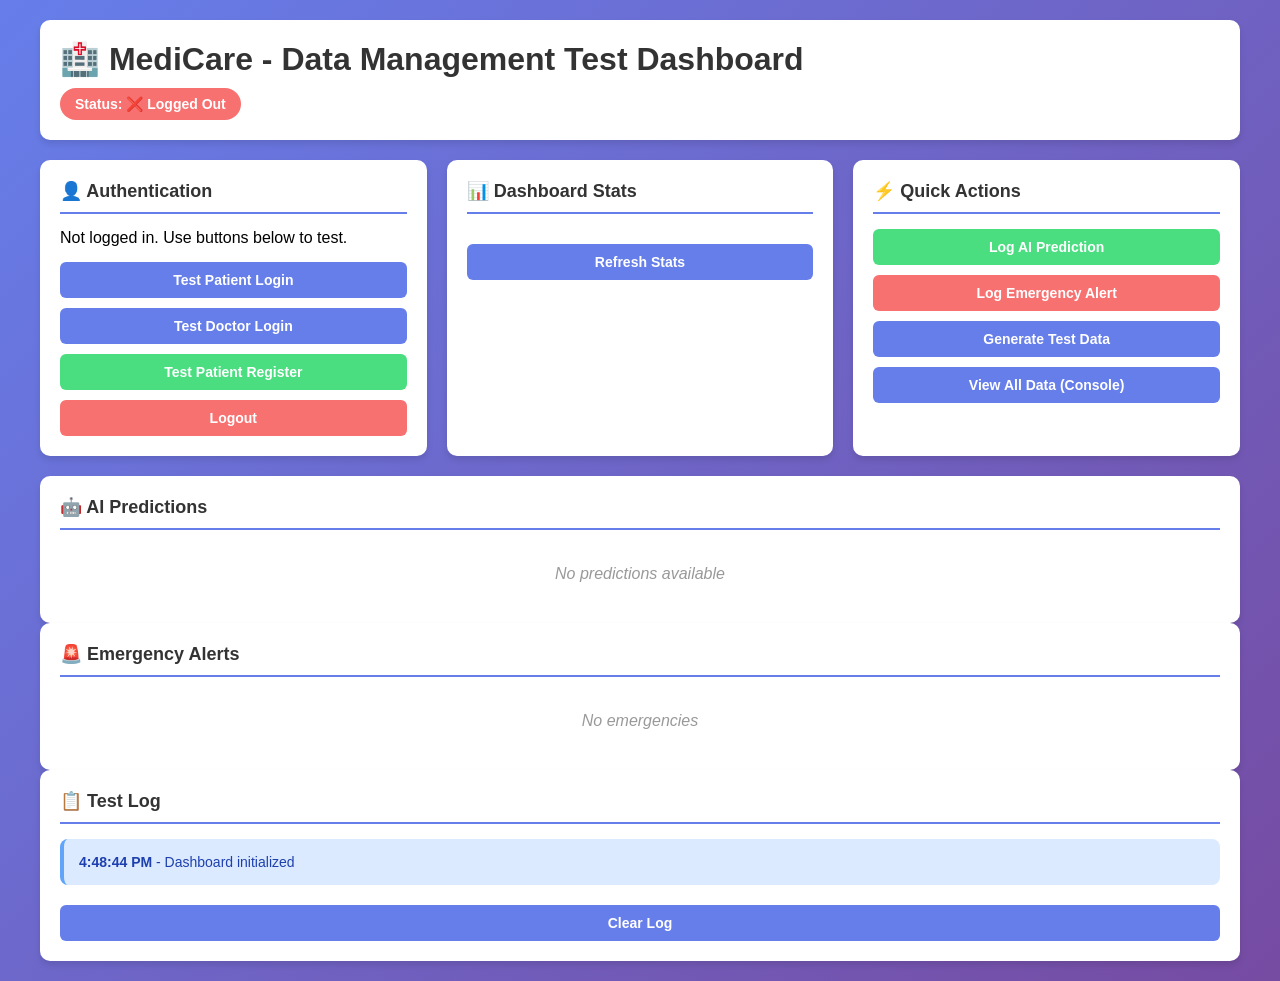
<file: test-dashboard.html>
<!DOCTYPE html>
<html lang="en">
<head>
    <meta charset="UTF-8">
    <meta name="viewport" content="width=device-width, initial-scale=1.0">
    <title>MediCare - Data Test Dashboard</title>
    <style>
        * {
            margin: 0;
            padding: 0;
            box-sizing: border-box;
        }

        body {
            font-family: 'Segoe UI', Tahoma, Geneva, Verdana, sans-serif;
            background: linear-gradient(135deg, #667eea 0%, #764ba2 100%);
            min-height: 100vh;
            padding: 20px;
        }

        .container {
            max-width: 1200px;
            margin: 0 auto;
        }

        .header {
            background: white;
            padding: 20px;
            border-radius: 10px;
            margin-bottom: 20px;
            box-shadow: 0 4px 6px rgba(0,0,0,0.1);
        }

        .header h1 {
            color: #333;
            margin-bottom: 10px;
        }

        .auth-status {
            display: flex;
            gap: 15px;
            flex-wrap: wrap;
        }

        .status-badge {
            padding: 8px 15px;
            border-radius: 20px;
            font-size: 14px;
            font-weight: 600;
        }

        .logged-in { background: #4ade80; color: white; }
        .logged-out { background: #f87171; color: white; }
        .role-patient { background: #60a5fa; color: white; }
        .role-doctor { background: #f59e0b; color: white; }

        .grid {
            display: grid;
            grid-template-columns: repeat(auto-fit, minmax(300px, 1fr));
            gap: 20px;
            margin-bottom: 20px;
        }

        .card {
            background: white;
            padding: 20px;
            border-radius: 10px;
            box-shadow: 0 4px 6px rgba(0,0,0,0.1);
        }

        .card h2 {
            color: #333;
            margin-bottom: 15px;
            font-size: 18px;
            border-bottom: 2px solid #667eea;
            padding-bottom: 10px;
        }

        .stats {
            display: grid;
            grid-template-columns: repeat(2, 1fr);
            gap: 10px;
            margin-bottom: 15px;
        }

        .stat {
            background: #f3f4f6;
            padding: 15px;
            border-radius: 8px;
            text-align: center;
        }

        .stat-value {
            font-size: 24px;
            font-weight: bold;
            color: #667eea;
        }

        .stat-label {
            font-size: 12px;
            color: #666;
            margin-top: 5px;
        }

        .button-group {
            display: flex;
            flex-direction: column;
            gap: 10px;
        }

        button {
            padding: 10px 15px;
            border: none;
            border-radius: 6px;
            font-size: 14px;
            font-weight: 600;
            cursor: pointer;
            transition: all 0.3s;
        }

        .btn-primary {
            background: #667eea;
            color: white;
        }

        .btn-primary:hover {
            background: #5568d3;
        }

        .btn-success {
            background: #4ade80;
            color: white;
        }

        .btn-success:hover {
            background: #22c55e;
        }

        .btn-danger {
            background: #f87171;
            color: white;
        }

        .btn-danger:hover {
            background: #ef4444;
        }

        .table {
            width: 100%;
            border-collapse: collapse;
            margin-top: 15px;
        }

        .table th {
            background: #f3f4f6;
            padding: 12px;
            text-align: left;
            font-weight: 600;
            color: #333;
            border-bottom: 2px solid #e5e7eb;
        }

        .table td {
            padding: 12px;
            border-bottom: 1px solid #e5e7eb;
            font-size: 14px;
        }

        .table tr:hover {
            background: #f9fafb;
        }

        .badge {
            display: inline-block;
            padding: 4px 10px;
            border-radius: 12px;
            font-size: 12px;
            font-weight: 600;
        }

        .badge-active { background: #dcfce7; color: #166534; }
        .badge-resolved { background: #e0e7ff; color: #3730a3; }
        .badge-critical { background: #fee2e2; color: #991b1b; }
        .badge-high { background: #fef3c7; color: #92400e; }

        .message {
            padding: 15px;
            border-radius: 8px;
            margin-bottom: 10px;
            font-size: 14px;
        }

        .message-success {
            background: #dcfce7;
            color: #166534;
            border-left: 4px solid #4ade80;
        }

        .message-info {
            background: #dbeafe;
            color: #1e40af;
            border-left: 4px solid #60a5fa;
        }

        .message-warning {
            background: #fef3c7;
            color: #92400e;
            border-left: 4px solid #facc15;
        }

        .empty {
            text-align: center;
            color: #999;
            padding: 20px;
            font-style: italic;
        }
    </style>
</head>
<body>
    <div class="container">
        <!-- Header -->
        <div class="header">
            <h1>🏥 MediCare - Data Management Test Dashboard</h1>
            <div class="auth-status" id="auth-status"></div>
        </div>

        <!-- Main Grid -->
        <div class="grid">
            <!-- Authentication Card -->
            <div class="card">
                <h2>👤 Authentication</h2>
                <div id="auth-info"></div>
                <div class="button-group" style="margin-top: 15px;">
                    <button class="btn-primary" onclick="simulatePatientLogin()">Test Patient Login</button>
                    <button class="btn-primary" onclick="simulateDoctorLogin()">Test Doctor Login</button>
                    <button class="btn-success" onclick="simulatePatientRegister()">Test Patient Register</button>
                    <button class="btn-danger" onclick="Auth.logout()">Logout</button>
                </div>
            </div>

            <!-- Dashboard Stats Card -->
            <div class="card">
                <h2>📊 Dashboard Stats</h2>
                <div class="stats" id="stats-container"></div>
                <button class="btn-primary" onclick="updateStats()" style="width: 100%;">Refresh Stats</button>
            </div>

            <!-- Quick Actions Card -->
            <div class="card">
                <h2>⚡ Quick Actions</h2>
                <div class="button-group">
                    <button class="btn-success" onclick="logSamplePrediction()">Log AI Prediction</button>
                    <button class="btn-danger" onclick="logSampleEmergency()">Log Emergency Alert</button>
                    <button class="btn-primary" onclick="generateSampleData()">Generate Test Data</button>
                    <button class="btn-primary" onclick="viewAllStoredData()">View All Data (Console)</button>
                </div>
            </div>
        </div>

        <!-- AI Predictions Card -->
        <div class="card">
            <h2>🤖 AI Predictions</h2>
            <div id="predictions-container" class="empty">No predictions available</div>
        </div>

        <!-- Emergency Alerts Card -->
        <div class="card">
            <h2>🚨 Emergency Alerts</h2>
            <div id="emergencies-container" class="empty">No emergencies</div>
        </div>

        <!-- Test Messages -->
        <div class="card">
            <h2>📋 Test Log</h2>
            <div id="log-container"></div>
            <button class="btn-primary" onclick="clearLog()" style="width: 100%; margin-top: 10px;">Clear Log</button>
        </div>
    </div>

    <!-- Include Scripts -->
    <script src="Auth.js"></script>
    <script src="LoggingHelper.js"></script>

    <script>
        // Test Log
        let testLog = [];

        function log(message, type = 'info') {
            const timestamp = new Date().toLocaleTimeString();
            testLog.unshift({ message, type, timestamp });
            updateLog();
            console.log(`[${type}] ${message}`);
        }

        function updateLog() {
            const container = document.getElementById('log-container');
            let html = '';
            testLog.slice(0, 10).forEach(entry => {
                html += `<div class="message message-${entry.type}"><strong>${entry.timestamp}</strong> - ${entry.message}</div>`;
            });
            container.innerHTML = html || '<div class="empty">No logs yet</div>';
        }

        function clearLog() {
            testLog = [];
            updateLog();
        }

        // Update Auth Status
        function updateAuthStatus() {
            const statusDiv = document.getElementById('auth-status');
            const isLoggedIn = Auth.isLoggedIn();
            const role = Auth.getRole();
            const user = Auth.getUser();

            let html = '';
            html += `<span class="status-badge ${isLoggedIn ? 'logged-in' : 'logged-out'}">
                Status: ${isLoggedIn ? '✅ Logged In' : '❌ Logged Out'}
            </span>`;

            if (isLoggedIn && role) {
                html += `<span class="status-badge role-${role}">Role: ${role.toUpperCase()}</span>`;
            }

            statusDiv.innerHTML = html;
        }

        function updateAuthInfo() {
            const container = document.getElementById('auth-info');
            const isLoggedIn = Auth.isLoggedIn();
            const user = Auth.getUser();

            let html = '';
            if (isLoggedIn && user) {
                html = `
                    <p><strong>Name:</strong> ${user.name}</p>
                    <p><strong>Role:</strong> ${Auth.getRole()}</p>
                    <p><strong>Mobile:</strong> ${user.mobile || user.contact || 'N/A'}</p>
                `;
            } else {
                html = '<p>Not logged in. Use buttons below to test.</p>';
            }

            container.innerHTML = html;
        }

        function updateStats() {
            if (!Auth.isLoggedIn()) {
                log('Please login first', 'warning');
                return;
            }

            const stats = Auth.getDashboardStats();
            const container = document.getElementById('stats-container');
            let html = '';

            Object.entries(stats).forEach(([key, value]) => {
                const label = key.replace(/([A-Z])/g, ' $1').trim().toUpperCase();
                html += `
                    <div class="stat">
                        <div class="stat-value">${value}</div>
                        <div class="stat-label">${label}</div>
                    </div>
                `;
            });

            container.innerHTML = html || '<div class="empty">No stats available</div>';
            log('Stats updated', 'success');
        }

        function displayPredictions() {
            if (!Auth.isLoggedIn()) return;

            const predictions = Auth.getAIPredictions();
            const container = document.getElementById('predictions-container');

            if (predictions.length === 0) {
                container.innerHTML = '<div class="empty">No predictions yet. Click "Log AI Prediction" to add one.</div>';
                return;
            }

            let html = `
                <table class="table">
                    <tr>
                        <th>Date</th>
                        <th>Disease</th>
                        <th>Severity</th>
                        <th>Confidence</th>
                    </tr>
            `;

            predictions.forEach(pred => {
                const date = new Date(pred.timestamp).toLocaleDateString();
                html += `
                    <tr>
                        <td>${date}</td>
                        <td>${pred.disease}</td>
                        <td>${pred.severity}</td>
                        <td>${(pred.confidence * 100).toFixed(0)}%</td>
                    </tr>
                `;
            });

            html += '</table>';
            container.innerHTML = html;
        }

        function displayEmergencies() {
            const emergencies = Auth.getEmergencyAlerts();
            const container = document.getElementById('emergencies-container');

            if (emergencies.length === 0) {
                container.innerHTML = '<div class="empty">No emergencies. Click "Log Emergency Alert" to add one.</div>';
                return;
            }

            let html = `
                <table class="table">
                    <tr>
                        <th>Date</th>
                        <th>Patient</th>
                        <th>Severity</th>
                        <th>Status</th>
                    </tr>
            `;

            emergencies.forEach(alert => {
                const date = new Date(alert.timestamp).toLocaleDateString();
                const badgeClass = alert.severity === 'Critical' ? 'critical' : alert.severity === 'High' ? 'high' : 'active';
                html += `
                    <tr>
                        <td>${date}</td>
                        <td>${alert.userName}</td>
                        <td><span class="badge badge-${badgeClass}">${alert.severity}</span></td>
                        <td><span class="badge badge-${alert.status}">${alert.status}</span></td>
                    </tr>
                `;
            });

            html += '</table>';
            container.innerHTML = html;
        }

        function logSamplePrediction() {
            if (!Auth.isLoggedIn()) {
                log('Please login first', 'warning');
                return;
            }

            const prediction = {
                disease: 'Type 2 Diabetes',
                severity: 'Medium',
                confidence: 0.87,
                symptoms: ['High Blood Sugar', 'Fatigue', 'Frequent Urination'],
                testResults: { bloodSugar: 185, hba1c: 7.1, bmi: 28 },
                recommendation: 'Consult endocrinologist, monitor diet',
                modelVersion: 'v2.1'
            };

            Auth.logAIPrediction(prediction);
            log(`AI Prediction logged: ${prediction.disease}`, 'success');
            updateStats();
            displayPredictions();
        }

        function logSampleEmergency() {
            if (!Auth.isLoggedIn()) {
                log('Please login first', 'warning');
                return;
            }

            const alert = {
                severity: 'Critical',
                message: 'Severe chest pain with rapid heartbeat',
                location: 'Home - Downtown',
                symptoms: ['Chest Pain', 'Shortness of Breath', 'Dizziness'],
                vitals: { heartRate: 125, bloodPressure: '180/110', oxygen: 89 },
                contactDoctor: true,
                ambulanceRequired: true,
                notes: 'Pain started suddenly 10 minutes ago'
            };

            Auth.logEmergencyAlert(alert);
            log('Emergency alert logged: Critical', 'success');
            updateStats();
            displayEmergencies();
        }

        function simulatePatientLogin() {
            const patientData = {
                name: 'Rajesh Kumar',
                mobile: '9876543210',
                age: 35
            };

            Auth.login('patient', patientData);
            log('Patient login simulated', 'success');
            updateAuthStatus();
            updateAuthInfo();
            updateStats();
            displayPredictions();
            displayEmergencies();
        }

        function simulateDoctorLogin() {
            const doctorData = {
                name: 'Dr. Priya Sharma',
                doctorId: 'DOC-2024-001',
                contact: 'priya@hospital.com',
                specialisation: 'Cardiology'
            };

            Auth.login('doctor', doctorData);
            log('Doctor login simulated', 'success');
            updateAuthStatus();
            updateAuthInfo();
            updateStats();
        }

        function simulatePatientRegister() {
            const patientData = {
                name: 'Ananya Singh',
                mobile: '9123456789',
                age: 28,
                password: 'safepass123'
            };

            Auth.register('patient', patientData);
            log('Patient registration simulated', 'success');
            updateAuthStatus();
            updateAuthInfo();
            updateStats();
        }

        // Initialize on load
        document.addEventListener('DOMContentLoaded', () => {
            log('Dashboard initialized', 'info');
            updateAuthStatus();
            updateAuthInfo();

            if (Auth.isLoggedIn()) {
                updateStats();
                displayPredictions();
                displayEmergencies();
            }
        });
    </script>
</body>
</html>
</file>
